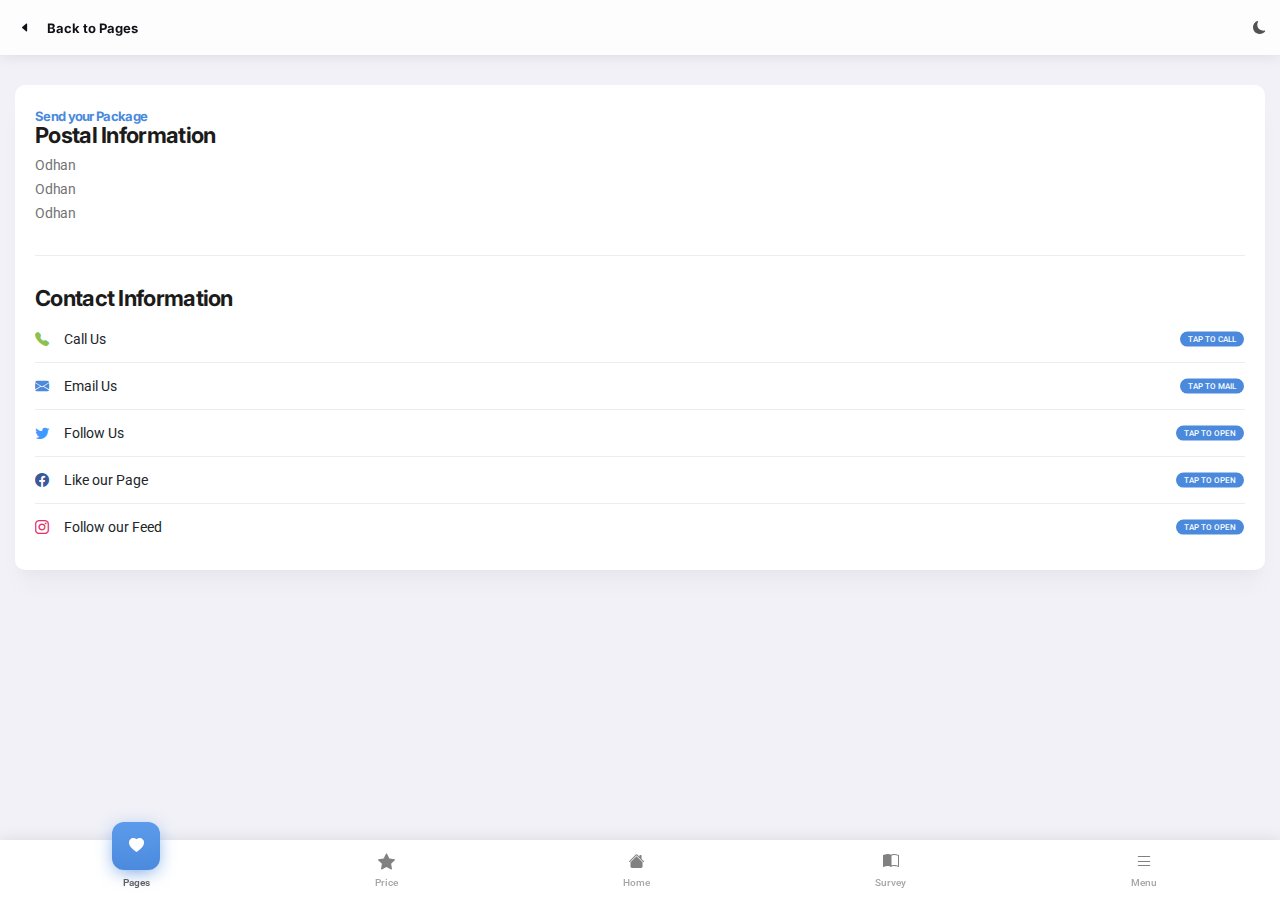
<file: Contect.html>
<!DOCTYPE HTML>
<html lang="en">
<head>
<meta http-equiv="Content-Type" content="text/html; charset=utf-8" />
<meta name="apple-mobile-web-app-capable" content="yes">
<meta name="apple-mobile-web-app-status-bar-style" content="black-translucent">
<meta name="viewport" content="width=device-width, initial-scale=1, minimum-scale=1, maximum-scale=1, viewport-fit=cover" />
<title>Deep Land Solution</title>
<link rel="stylesheet" type="text/css" href="styles/bootstrap.css">
<link rel="stylesheet" type="text/css" href="fonts/bootstrap-icons.css">
<link rel="preconnect" href="https://fonts.gstatic.com">
<link href="https://fonts.googleapis.com/css2?family=Inter:wght@500;600;700;800&family=Roboto:wght@400;500;700&display=swap" rel="stylesheet">
<link rel="manifest" href="_manifest.json">
<meta id="theme-check" name="theme-color" content="#FFFFFF">
<link rel="apple-touch-icon" sizes="180x180" href="app/icons/icon-192x192.png"></head>
<body class="theme-light">
<div id="preloader"><div class="spinner-border color-highlight" role="status"></div></div>
<div id="page">

<div class="header-bar header-fixed header-app header-bar-detached">
<a data-back-button href="#"><i class="bi bi-caret-left-fill font-11 color-theme ps-2"></i></a>
<a href="#" class="header-title color-theme font-13">Back to Pages</a>
<a href="#" class="show-on-theme-light" data-toggle-theme><i class="bi bi-moon-fill font-13"></i></a>
<a href="#" class="show-on-theme-dark" data-toggle-theme><i class="bi bi-lightbulb-fill color-yellow-dark font-13"></i></a>
</div>

<div id="footer-bar" class="footer-bar footer-bar footer-bar-detached">
    <a href="Pages.html" class="active-nav" ><i class="bi bi-heart-fill font-15"></i><span>Pages</span></a>
    <a href="Price.html" ><i class="bi bi-star-fill font-17"></i><span>Price</span></a>
    <a href="Home.html" ><i class="bi bi-house-fill font-16 "></i><span>Home</span></a>
    <a href="Survey.html"  ><i class="bi bi-book-half font-16"></i><span>Survey</span></a>
    <a href="#" data-bs-toggle="offcanvas" data-bs-target="#menu-main"><i class="bi bi-list"></i><span>Menu</span></a>
  </div>


<div id="menu-main" data-menu-active="nav-homes" data-menu-load="menu-main.html" style="width:280px;" class="offcanvas offcanvas-start offcanvas-detached rounded-m">
</div>

<div class="page-content header-clear-medium">
<div class="form-sent disabled">
<div class="card card-style gradient-green shadow-bg shadow-bg-m">
<div class="rounded-m  me-n1 ms-n1 mb-n1 ">
<h1 class="color-white text-center pt-4"><i class="bi bi-check-circle font-50 rounded-circle"></i></h1>
<h2 class="color-white font-800 text-center pt-3">Message Sent</h2>
<p class="color-white pb-4 text-center mt-n2 mb-0 opacity-70">We'll get back to you shortly.</p>
</div>
</div>
</div>
<div class="card card-style">
<div class="content">
<h5 class="color-highlight font-13 mb-n1">Send your Package</h5>
<h2 class="font-700 pb-0">Postal Information</h2>
<p class="pb-0 mb-0">Odhan</p>
<p class="pb-0 mb-0">Odhan</p>
<p class="pb-0">Odhan</p>
<div class="divider"></div>
<h2 class="font-700 pb-0">Contact Information</h2>
<div class="list-group list-custom list-group-m rounded-xs list-group-flush">
<a href="tel:+91 9817721189" class="default-link list-group-item">
<i class="bi color-green-dark bi-telephone-fill"></i>
<div>Call Us</div>
<span class="badge rounded-xl font-500 px-2 font-8 text-uppercase">Tap to Call</span>
</a>
<a href="mailto:pankajpensia107@gmail.com" class="default-link list-group-item">
<i class="bi color-blue-dark bi-envelope-fill"></i>
<div>Email Us</div>
<span class="badge rounded-xl font-500 px-2 font-8 text-uppercase">Tap to Mail</span>
</a>
<a href="https://twitter.com/iEnabled" class="default-link list-group-item">
<i class="bi color-twitter bi-twitter"></i>
<div>Follow Us</div>
<span class="badge rounded-xl font-500 px-2 font-8 text-uppercase">Tap to Open</span>
</a>
<a href="https://www.facebook.com/enabled.labs/" class="default-link list-group-item">
<i class="bi color-facebook bi-facebook"></i>
<div>Like our Page</div>
<span class="badge rounded-xl font-500 px-2 font-8 text-uppercase">Tap to Open</span>
</a>
<a href="https://www.instagram.com/enabled.labs/" class="default-link list-group-item">
<i class="bi color-instagram bi-instagram"></i>
<div>Follow our Feed</div>
<span class="badge rounded-xl font-500 px-2 font-8 text-uppercase">Tap to Open</span>
</a>
</div>
</div>
</div>
</div>

</div>

<script src="scripts/custom.js"></script>
<script src="scripts/bootstrap.min.js"></script>
<script src="scripts/RemoveWatermark.js"></script>
</body>
</file>
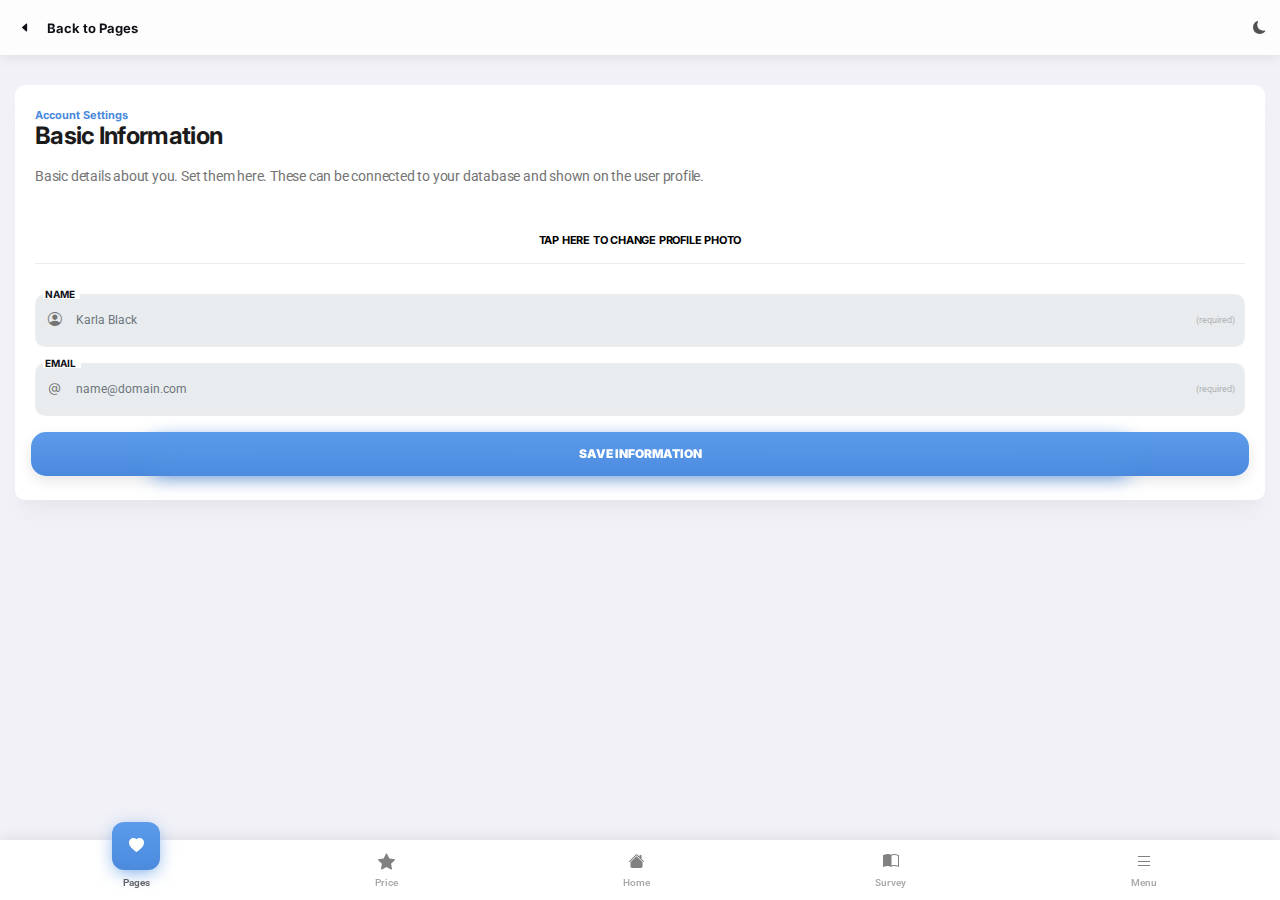
<file: Profile.html>
<!DOCTYPE HTML>
<html lang="en">
<head>
<meta http-equiv="Content-Type" content="text/html; charset=utf-8" />
<meta name="apple-mobile-web-app-capable" content="yes">
<meta name="apple-mobile-web-app-status-bar-style" content="black-translucent">
<meta name="viewport" content="width=device-width, initial-scale=1, minimum-scale=1, maximum-scale=1, viewport-fit=cover" />
<title>Deep Land Solution</title>
<link rel="stylesheet" type="text/css" href="styles/bootstrap.css">
<link rel="stylesheet" type="text/css" href="fonts/bootstrap-icons.css">
<link rel="preconnect" href="https://fonts.gstatic.com">
<link href="https://fonts.googleapis.com/css2?family=Inter:wght@500;600;700;800&family=Roboto:wght@400;500;700&display=swap" rel="stylesheet">
<link rel="manifest" href="_manifest.json">
<meta id="theme-check" name="theme-color" content="#FFFFFF">
<link rel="apple-touch-icon" sizes="180x180" href="app/icons/icon-192x192.png"></head>
<body class="theme-light">
<div id="preloader"><div class="spinner-border color-highlight" role="status"></div></div>
<div id="page">

<div class="header-bar header-fixed header-app header-bar-detached">
<a data-back-button href="#"><i class="bi bi-caret-left-fill font-11 color-theme ps-2"></i></a>
<a href="#" class="header-title color-theme font-13">Back to Pages</a>
<a href="#" class="show-on-theme-light" data-toggle-theme><i class="bi bi-moon-fill font-13"></i></a>
<a href="#" class="show-on-theme-dark" data-toggle-theme><i class="bi bi-lightbulb-fill color-yellow-dark font-13"></i></a>
</div>

<div id="footer-bar" class="footer-bar footer-bar footer-bar-detached">
  <a href="Pages.html"  class="active-nav"><i class="bi bi-heart-fill font-15"></i><span>Pages</span></a>
  <a href="Price.html" ><i class="bi bi-star-fill font-17"></i><span>Price</span></a>
  <a href="Home.html"><i class="bi bi-house-fill font-16 "></i><span>Home</span></a>
  <a href="Survey.html"><i class="bi bi-book-half font-16"></i><span>Survey</span></a>
  <a href="#" data-bs-toggle="offcanvas" data-bs-target="#menu-main"><i class="bi bi-list"></i><span>Menu</span></a>
</div>

<div id="menu-main" data-menu-active="nav-homes" data-menu-load="menu-main.html" style="width:280px;" class="offcanvas offcanvas-start offcanvas-detached rounded-m">
</div>

<div class="page-content header-clear-medium">
<div class="card card-style">
<div class="content mb-0">
<h6 class="font-700 mb-n1 color-highlight">Account Settings</h6>
<h1 class="pb-2">Basic Information</h1>
<p>
Basic details about you. Set them here. These can be connected to your database and shown on the user profile.
</p>
<div class="file-data">

<span class="upload-file-name d-block text-center" data-text-before="<i class='bi bi-check-circle-fill color-green-dark pe-2'></i> Image:" data-text-after=" is ready.">
</span>
<div>
<input type="file" class="upload-file" accept="images/*">
<p class="btn btn-full btn-m text-uppercase font-700 font-11 rounded-s upload-file-text shadow-0 color-black">Tap here to Change Profile Photo</p>
</div>
</div>
<div class="divider"></div>
<form name="profile" >
<div class="form-custom form-label form-icon mb-3">
<i class="bi bi-person-circle font-14"></i>
<input type="text" class="form-control rounded-xs" id="name" placeholder="Karla Black" readonly="readonly" />
<label for="c1" class="color-theme form-label-always-active font-10 opacity-50">Name</label>
<span>(required)</span>
</div>
<div class="form-custom form-label form-icon mb-3">
<i class="bi bi-at font-16"></i>
<input type="text" class="form-control rounded-xs" id="email" placeholder="name@domain.com" readonly="readonly" />
<label for="c1" class="color-theme form-label-always-active font-10 opacity-50">Email</label>
<span>(required)</span>
</div>
</div>
<a href="#" class="btn mx-3 mb-4 btn-full btn-margins gradient-blue shadow-bg shadow-bg-s rounded-s btn-m text-uppercase font-900">Save Information</a>
</div>
</div>

</div>

</div>

<script src="scripts/bootstrap.min.js"></script>
<script src="scripts/custom.js"></script>

</body>
</file>
